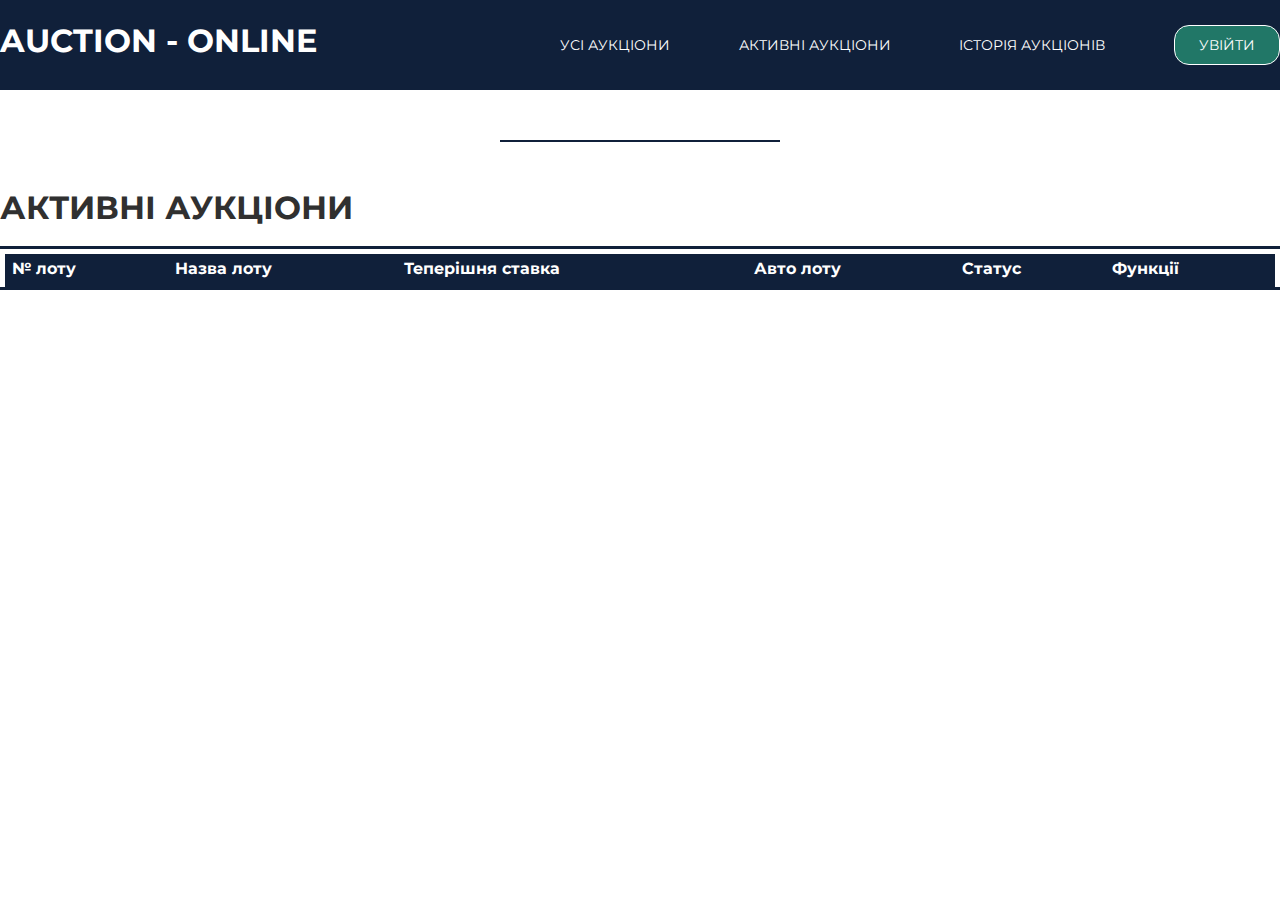
<file: pages/activity-auction.html>
<!DOCTYPE html>
<html lang="en">

<head>
    <meta charset="UTF-8">
    <meta name="viewport" content="width=device-width, initial-scale=1.0">
    <title>АКТИВНІ АУКЦІОНИ | AUCTION</title>
    <link rel="stylesheet" href="/style/reset.css">
    <link rel="stylesheet" href="/style/reset-style.css">
    <link rel="stylesheet" href="/style/main.css">
    <link rel="stylesheet" href="/style/pages/login.css">
    <script src="/js/func/jQuery.js"></script>
</head>

<body>
    <header>
        <div class="container flex-element">
            <a href="/" id="title">AUCTION - ONLINE </a>
            <div id="navbar">
                <a href="/pages/all-auction.html">УСІ АУКЦІОНИ</a>
                <a href="/pages/activity-auction.html">АКТИВНІ АУКЦІОНИ</a>
                <a href="/pages/history-auction.html">ІСТОРІЯ АУКЦІОНІВ</a>
                <a href="/pages/auth.html" id='main_button'>УВІЙТИ</a>
            </div>
        </div>
    </header>

    <div id="default-hr"></div>
    <div id="auctions" class="container">
        <div id="title-block">АКТИВНІ АУКЦІОНИ</div>
        <table class="table" id = 'full-table'>
            <thead>
                <tr>
                    <th>№ лоту</th>
                    <th>Назва лоту</th>
                    <th>Теперішня ставка</th>
                    <th>Авто лоту</th>
                    <th>Статус</th>
                    <th>Функції</th>
                </tr>
            </thead>
            <tbody id = 'table_body'>
            </tbody>
        </table>
    </div>
</div>

</body>
    <script src="/js/func/auctions/active-auctions.js"></script>
<script src="/js/check-auth.js"></script>
</html>
</file>
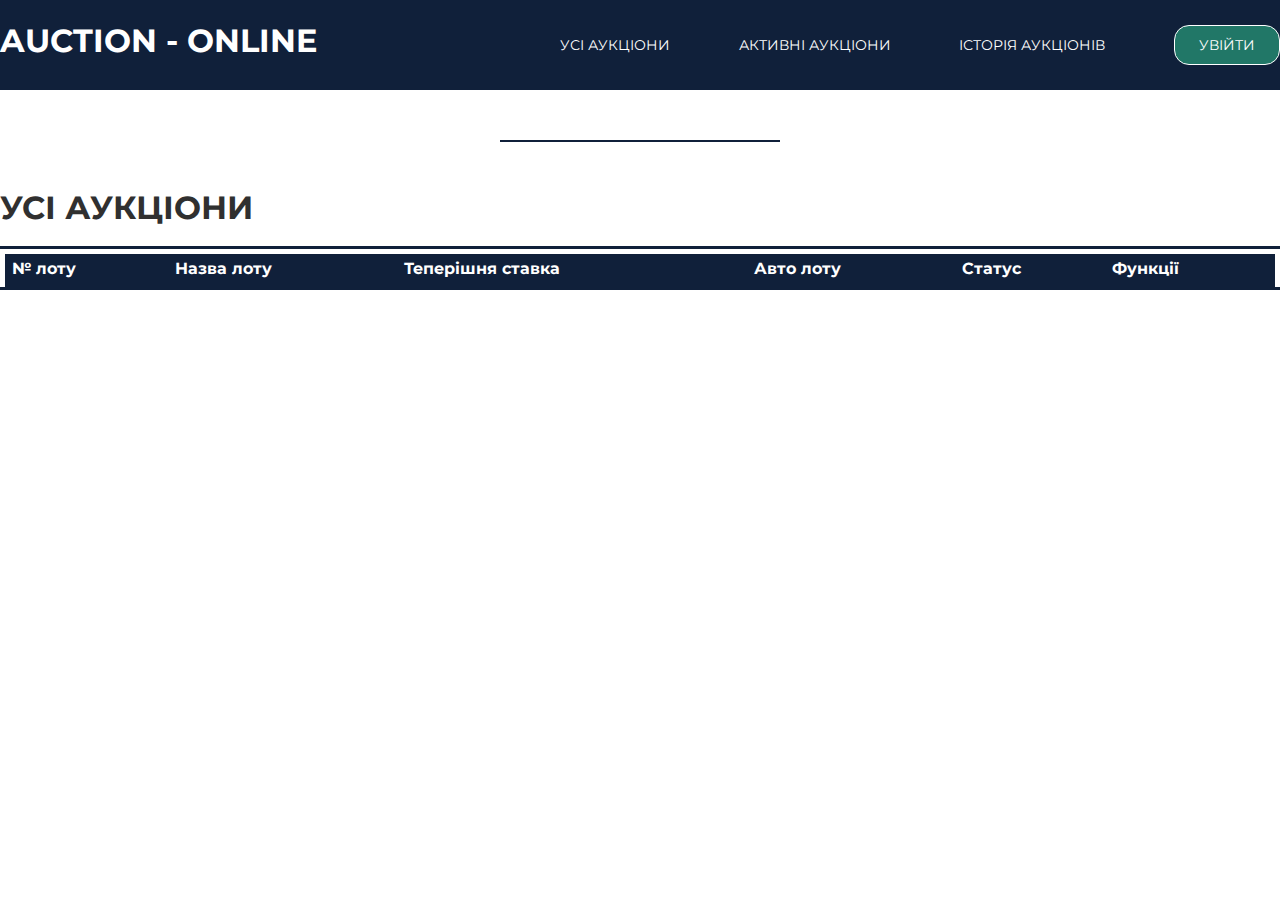
<file: pages/all-auction.html>
<!DOCTYPE html>
<html lang="en">

<head>
    <meta charset="UTF-8">
    <meta name="viewport" content="width=device-width, initial-scale=1.0">
    <title>УC АУКЦІОНИ | AUCTION</title>
    <link rel="stylesheet" href="/style/reset.css">
    <link rel="stylesheet" href="/style/reset-style.css">
    <link rel="stylesheet" href="/style/main.css">
    <link rel="stylesheet" href="/style/pages/login.css">
    <script src="/js/func/jQuery.js"></script>
</head>

<body>
    <header>
        <div class="container flex-element">
            <a href="/" id="title">AUCTION - ONLINE </a>
            <div id="navbar">
                <a href="/pages/all-auction.html">УСІ АУКЦІОНИ</a>
                <a href="/pages/activity-auction.html">АКТИВНІ АУКЦІОНИ</a>
                <a href="/pages/history-auction.html">ІСТОРІЯ АУКЦІОНІВ</a>
                <a href="/pages/auth.html" id='main_button'>УВІЙТИ</a>
            </div>
        </div>
    </header>

    <div id="default-hr"></div>
    <div id="auctions" class="container">
        <div id="title-block">УСІ АУКЦІОНИ</div>
        <table class="table" id = 'full-table'>
            <thead>
                <tr>
                    <th>№ лоту</th>
                    <th>Назва лоту</th>
                    <th>Теперішня ставка</th>
                    <th>Авто лоту</th>
                    <th>Статус</th>
                    <th>Функції</th>
                </tr>
            </thead>
            <tbody id = 'table_body'>
            </tbody>
        </table>
    </div>
</div>

</body>
    <script src="/js/func/auctions/auctions.js"></script>
<script src="/js/check-auth.js"></script>
</html>
</file>
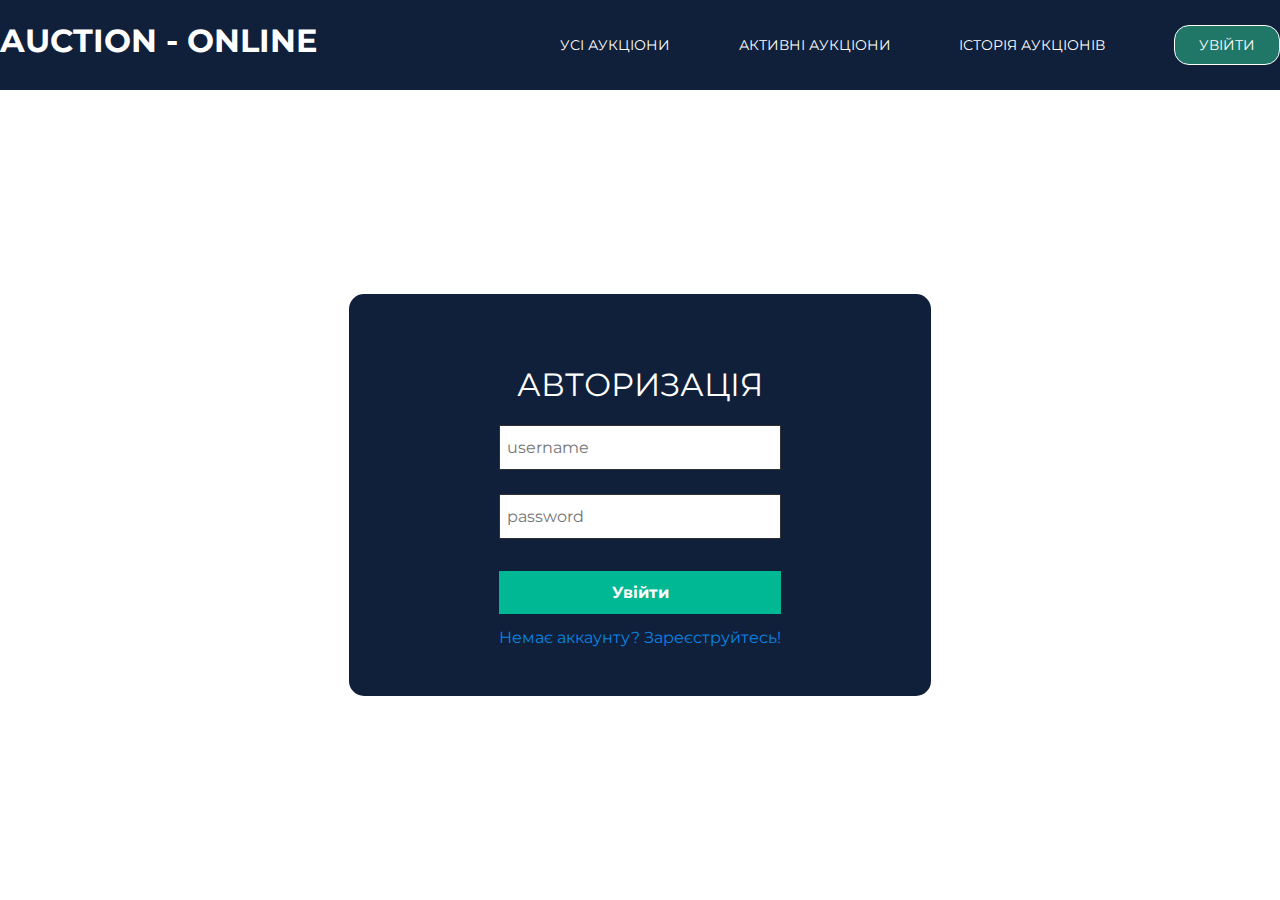
<file: pages/auth.html>
<!DOCTYPE html>
<html lang="en">
<head>
    <meta charset="UTF-8">
    <meta name="viewport" content="width=device-width, initial-scale=1.0">
    <title>AUTH | AUCTION</title>
    <link rel="stylesheet" href="/style/reset.css">
    <link rel="stylesheet" href="/style/reset-style.css">
    <link rel="stylesheet" href="/style/main.css">
    <link rel="stylesheet" href="/style/pages/login.css">
    <script src="/js/func/jQuery.js"></script>
</head>
<body>
    <header>
        <div class="container flex-element">
            <a href="/" id="title">AUCTION - ONLINE </a>
            <div id="navbar">
                <a href="/pages/all-auction.html">УСІ АУКЦІОНИ</a>
                <a href="/pages/activity-auction.html">АКТИВНІ АУКЦІОНИ</a>
                <a href="/pages/history-auction.html">ІСТОРІЯ АУКЦІОНІВ</a>
                <a href="/pages/auth.html" id='main_button'>УВІЙТИ</a>
            </div>
        </div>
    </header>

    <div id="login-form">
        <p>АВТОРИЗАЦІЯ</p>
        <input type="text" placeholder="username" id = 'nickname' required>
        <input type="password" placeholder="password" id = 'password' required>
        <button onclick="login()">Увійти</button>
        <a href="/pages/regist.html">Немає аккаунту? Зареєструйтесь!</a>
    </div>
</body>
<script src="/js/signIn.js"></script>
<script src="/js/check-auth.js"></script>
</html>
</file>
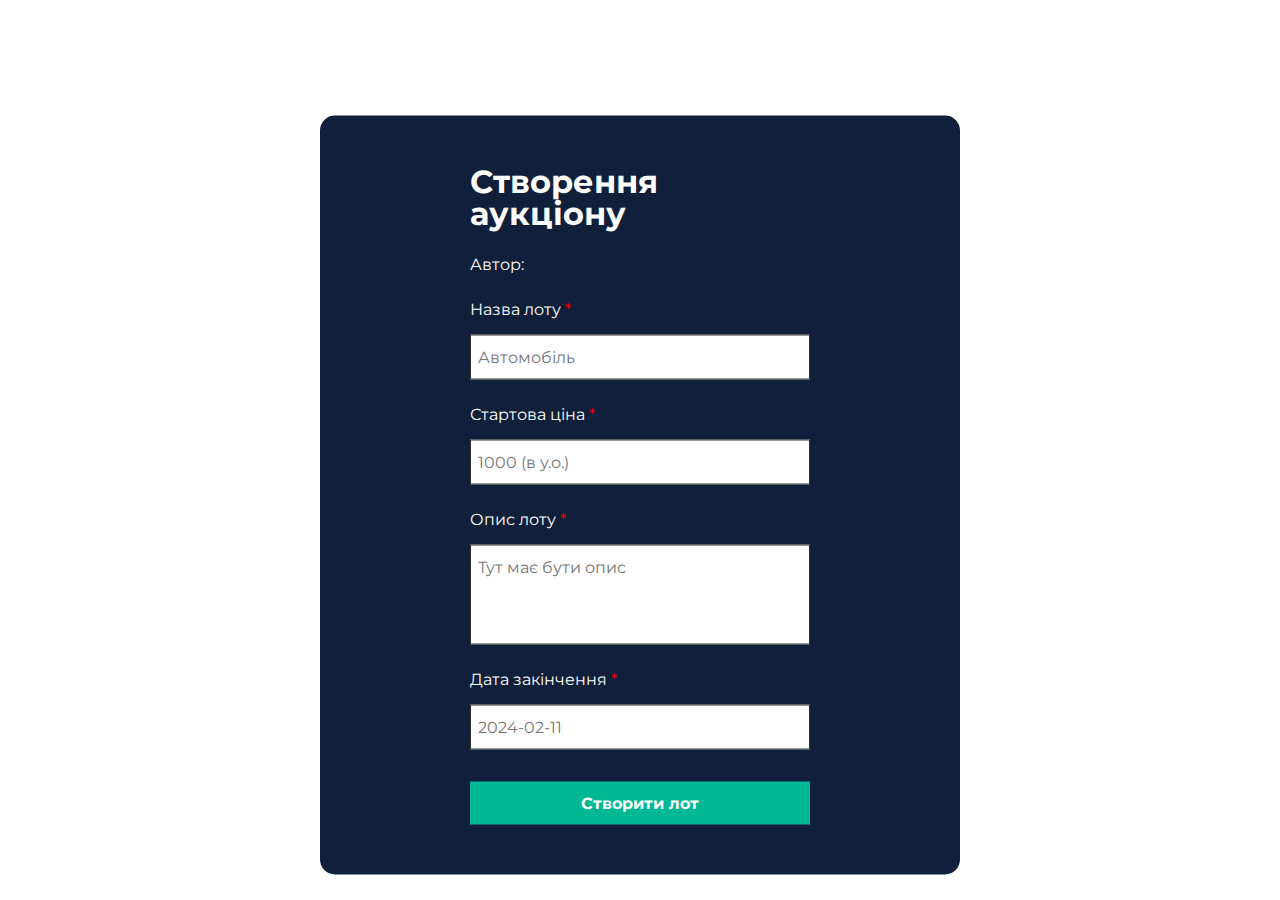
<file: pages/create-auction.html>
<!DOCTYPE html>
<html lang="en">
<head>
    <meta charset="UTF-8">
    <meta name="viewport" content="width=device-width, initial-scale=1.0">
    <title>Створення аукціону | Auction</title>
    <link rel="stylesheet" href="/style/reset.css">
    <link rel="stylesheet" href="/style/reset-style.css">
    <link rel="stylesheet" href="/style/main.css">
    <link rel="stylesheet" href="/style/create-auction.css">
    <script src="/js/func/jQuery.js"></script>
</head>
<body>
    <div id="create-auction-block">
        <div id="title-block">
            Створення аукціону
        </div>
        <p id="text">Автор: <span id = 'author_auction'></span></p>
        <p id = 'text'>Назва лоту <span>*</span></p>
        <input type="text" placeholder="Автомобіль" id = "name_auction" required>
        <p id = 'text'>Стартова ціна <span>*</span></p>
        <input type="text" placeholder="1000 (в у.о.)" id = "start_bet" required>
        <p id = 'text'>Опис лоту <span>*</span></p>
        <textarea id = 'about_auction' placeholder="Тут має бути опис"></textarea>
        <p id = 'text'>Дата закінчення <span>*</span></p>
        <input type="text" placeholder="2024-02-11" id = "date_end_auction" required>
        <button onclick="create_aunction()">Cтворити лот</button>
    </div>
</body>
<script src="/js/func/create_auction.js"></script>
<script src="/js/check-auth.js"></script>
</html>
</file>
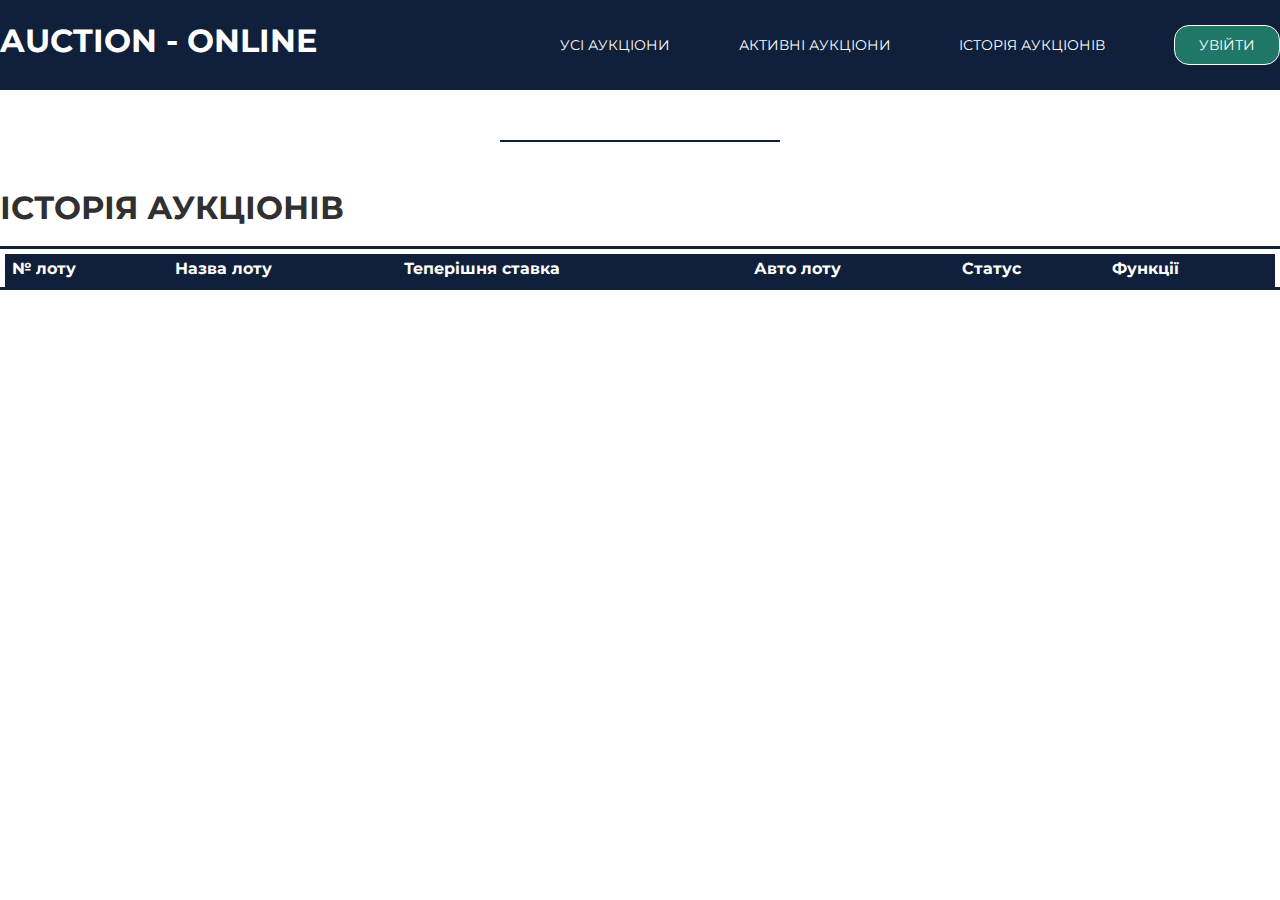
<file: pages/history-auction.html>
<!DOCTYPE html>
<html lang="en">

<head>
    <meta charset="UTF-8">
    <meta name="viewport" content="width=device-width, initial-scale=1.0">
    <title>ІСТОРІЯ АУКЦІОНІВ | AUCTION</title>
    <link rel="stylesheet" href="/style/reset.css">
    <link rel="stylesheet" href="/style/reset-style.css">
    <link rel="stylesheet" href="/style/main.css">
    <link rel="stylesheet" href="/style/pages/login.css">
    <script src="/js/func/jQuery.js"></script>
</head>

<body>
    <header>
        <div class="container flex-element">
            <a href="/" id="title">AUCTION - ONLINE </a>
            <div id="navbar">
                <a href="/pages/all-auction.html">УСІ АУКЦІОНИ</a>
                <a href="/pages/activity-auction.html">АКТИВНІ АУКЦІОНИ</a>
                <a href="/pages/history-auction.html">ІСТОРІЯ АУКЦІОНІВ</a>
                <a href="/pages/auth.html" id='main_button'>УВІЙТИ</a>
            </div>
        </div>
    </header>

    <div id="default-hr"></div>
    <div id="auctions" class="container">
        <div id="title-block">ІСТОРІЯ АУКЦІОНІВ</div>
        <table class="table" id = 'full-table'>
            <thead>
                <tr>
                    <th>№ лоту</th>
                    <th>Назва лоту</th>
                    <th>Теперішня ставка</th>
                    <th>Авто лоту</th>
                    <th>Статус</th>
                    <th>Функції</th>
                </tr>
            </thead>
            <tbody id = 'table_body'>
            </tbody>
        </table>
    </div>
</div>

</body>
    <script src="/js/func/auctions/history-auctions.js"></script>
<script src="/js/check-auth.js"></script>
</html>
</file>
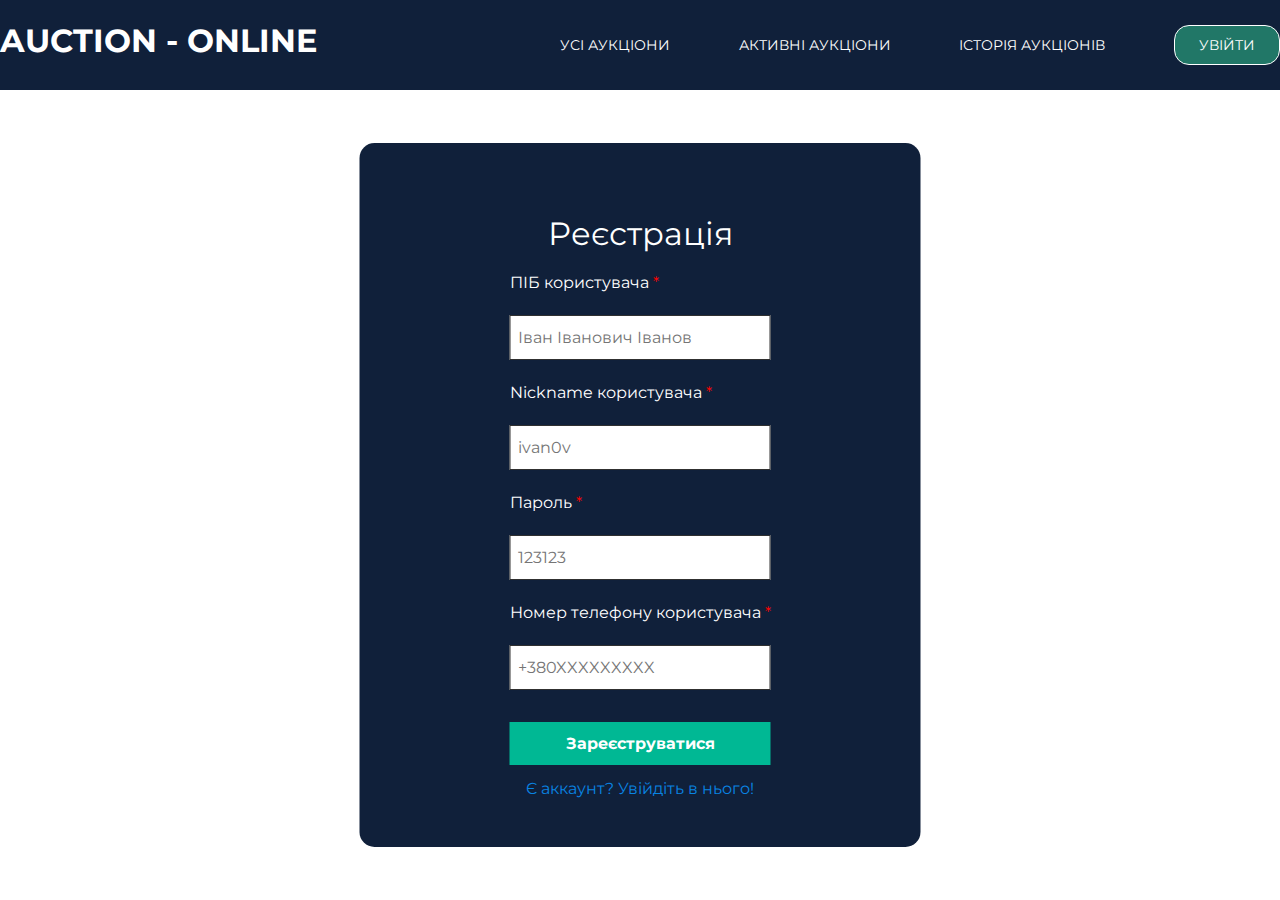
<file: pages/regist.html>
<!DOCTYPE html>
<html lang="en">
<head>
    <meta charset="UTF-8">
    <meta name="viewport" content="width=device-width, initial-scale=1.0">
    <title>REGIST | AUCTION</title>
    <link rel="stylesheet" href="/style/reset.css">
    <link rel="stylesheet" href="/style/reset-style.css">
    <link rel="stylesheet" href="/style/main.css">
    <link rel="stylesheet" href="/style/pages/login.css">
    <script src="/js/func/jQuery.js"></script>
</head>
<body>
    <header>
        <div class="container flex-element">
            <a href="/" id="title">AUCTION - ONLINE </a>
            <div id="navbar">
                <a href="/pages/all-auction.html">УСІ АУКЦІОНИ</a>
                <a href="/pages/activity-auction.html">АКТИВНІ АУКЦІОНИ</a>
                <a href="/pages/history-auction.html">ІСТОРІЯ АУКЦІОНІВ</a>
                <a href="/pages/auth.html" id='main_button'>УВІЙТИ</a>
            </div>
        </div>
    </header>

    <div id="login-form">
        <p>Реєстрація</p>
        <p>ПІБ користувача <span>*</span></p>
        <input type="text" placeholder="Іван Іванович Іванов" id = "pib" required>
        <p>Nickname користувача <span>*</span></p>
        <input type="text" placeholder="ivan0v" id = "nickname" required>
        <p>Пароль <span>*</span></p>
        <input type="text" placeholder="123123" id = "password" required>
        <p>Номер телефону користувача <span>*</span></p>
        <input type="text" placeholder="+380XXXXXXXXX" id = "phone" required>
        <button onclick="regist()">Зареєструватися</button>
        <a href="/pages/auth.html">Є аккаунт? Увійдіть в нього!</a>
    </div>
</body>
<script src="/js/signIn.js"></script>
<script src="/js/check-auth.js"></script>
</html>
</file>
<file: style/main.css>
@font-face {
    font-family: Montserrat-Bold;
    src: url(./Montserrat/static/Montserrat-Bold.ttf);
}

@font-face {
    font-family: Montserrat-Regular;
    src: url(./Montserrat/static/Montserrat-Regular.ttf);
}

.container{
    max-width: 1440px;
    margin: 0 auto;
}

.flex-element{
    display: flex;
}

header{
    background: #10203a;
    padding: 25px 0 !important;
}

header a{
    color:white;    
    font-size: 14px;
    font-family: "Montserrat-Regular";
}

header .flex-element{
    justify-content: space-between;
}

header a:hover{
    text-decoration: underline;
}

#title{
    font-size: 32px;
    color: white;
    font-family: Montserrat-Bold;
}

#navbar{
    width: 720px;
    display: flex;
    justify-content: space-between;
    align-items: center;
    place-items: center;
}

#main_button{
    border-radius: 15px;
    color: white;
    background: #34d3997c;
    padding: 12px 24px;
    border: 1px solid white;
}

#text{
    font-size: 16px;
    line-height: 1.25rem;
    color: #303030;
    font-family: "Montserrat-Regular";
}

#default-hr{
    margin: 0 auto;
    margin-top: 50px;
    display: block;
    border: 1px solid #10203a;
    width: 280px;
    margin-bottom: 50px;
}

#title-block{
    font-size: 32px;
    color: #303030;
    font-family: Montserrat-Bold;
}

.table {
    margin-top: 25px;
	width: 100%;
	margin-bottom: 20px;
	border: 5px solid #fff;
	border-top: 5px solid #fff;
	border-bottom: 3px solid #fff;
	border-collapse: collapse; 
	outline: 3px solid #10203a;
	font-size: 15px;
	background: #fff!important;
}
.table th {
	font-weight: bold;
	padding: 7px;
	background: #10203a;
	border: none;
	text-align: left;
	font-size: 16px;
	border-top: 3px solid #fff;
	border-bottom: 3px solid #10203a;
    color: white;
    font-family: "Montserrat-Bold";
}
.table td {
	padding: 7px;
	border: none;
	border-top: 3px solid #fff;
	border-bottom: 3px solid #fff;
	font-size: 16px;
    font-family: "Montserrat-Regular";
}
.table tbody tr:nth-child(even){
	background: #f8f8f8!important;
}

.table button{
    background: #4F46E5;
    color: white;
    padding: 3px 6px;
    font-size: 16px;
}

#create-auction{
    display: inline-block;
    font-family: "Montserrat-Regular";
    padding: 12px 6px;
    margin-top: 25px;
    color: white;
    background: #00b894;
}
</file>
<file: style/pages/login.css>
#login-form {
    display: block;
    position: absolute;
    top: 55%;
    left: 50%;
    transform: translate(-50%, -50%);
    background: #10203a;
    padding: 50px 150px;
    border-radius: 15px;
}

#login-form p:first-child{
    display: block;
    font-size: 32px;
    text-align: center;
    color: white;
    font-family: "Montserrat-Regular";
}

#login-form input {
    margin-top: 1.5rem;
    display: block;
    border: 1px solid #303030;
    width: 100%;
    padding: 12px 7px;
    font-size: 16px;
    color: #303030;
    font-family: "Montserrat-Regular";
}

#login-form button {
    display: block;
    width: 100%;
    padding: 12px 0;
    margin-top: 2rem;
    font-size: 16px;
    color: white;
    background: #00b894;
    font-family: "Montserrat-Bold";
}

#login-form a {
    display: block;
    margin-top: 1rem;
    text-align: center;
    color: #0984e3;
    font-family: "Montserrat-Regular";
}

#login-form a:hover {
    text-decoration: underline;
}

p{

    margin-top: 25px;
    font-size: 16px;
    color: white;
    font-family: "Montserrat-Regular";
}

p span{
    color: red;
}
</file>
<file: style/create-auction.css>
#create-auction-block {
    display: block;
    position: absolute;
    top: 55%;
    left: 50%;
    transform: translate(-50%, -50%);
    background: #10203a;
    padding: 50px 150px;
    border-radius: 15px;
    color: white;
}

#title-block, p{
    color: white !important;
}

#create-auction-block input, #create-auction-block textarea {
    margin-top: 15px;
    display: block;
    border: 1px solid #303030;
    width: 100%;
    padding: 12px 7px;
    font-size: 16px;
    color: #303030;
    font-family: "Montserrat-Regular";
}

#create-auction-block button {
    display: block;
    width: 100%;
    padding: 12px 0;
    margin-top: 2rem;
    font-size: 16px;
    color: white;
    background: #00b894;
    font-family: "Montserrat-Bold";
}

p span{
    color: red;
}

#text{
    margin-top: 25px;
}

textarea{
    margin-top: 10px;
    width: 100%;
    height: 100px;
    resize: none;
}
</file>
